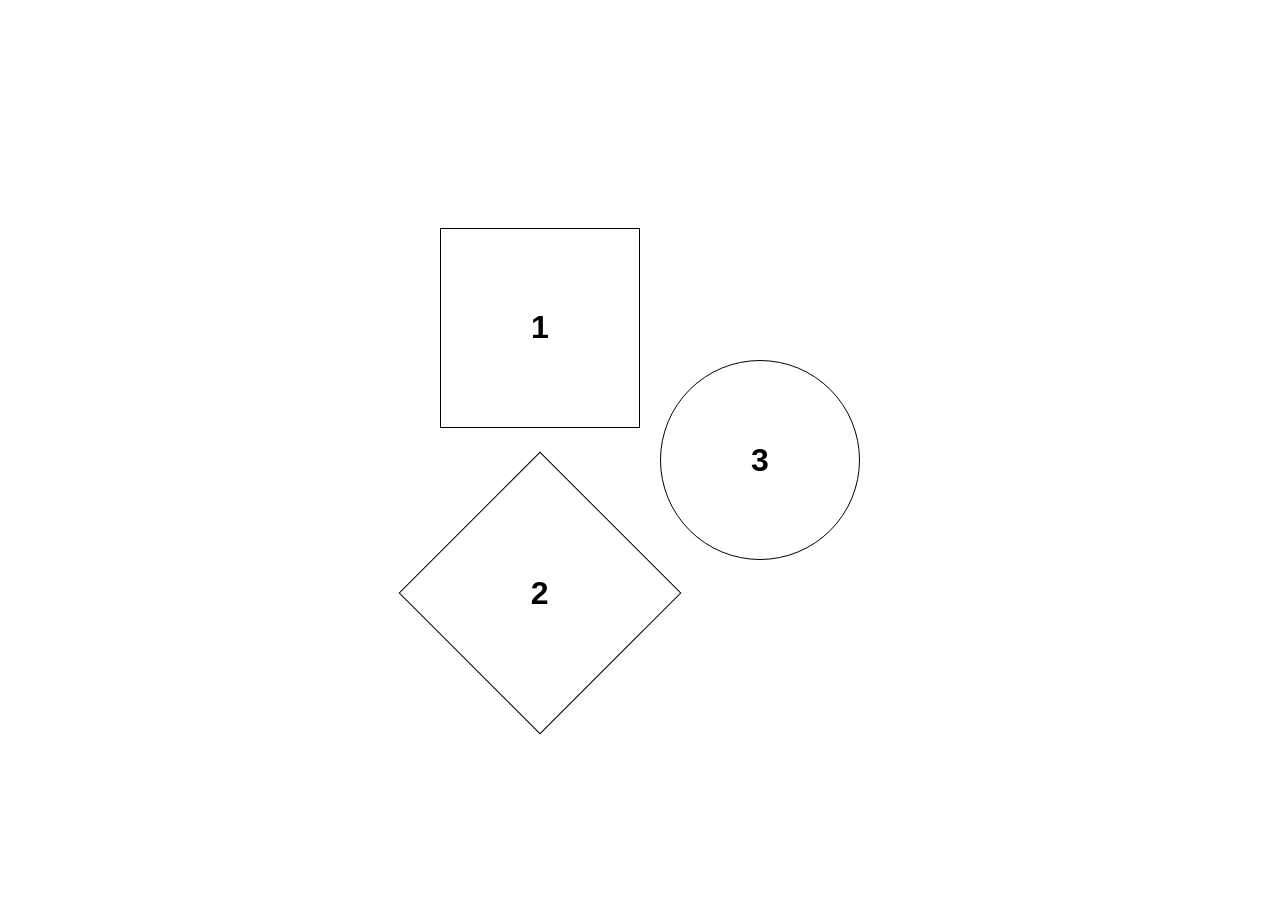
<file: Shapes/index.html>
<!DOCTYPE html>
<html lang="en">
<head>
    <meta charset="UTF-8">
    <meta name="viewport" content="width=device-width, initial-scale=1.0">
    <title>Shapes Game</title>
    <link rel="stylesheet" href="style.css">
</head>
<body>
    <div id="main">
        <div id="box">
        <div id="square" class="Shape"><h1>1</h1></div>
        <div id="diamond" class="Shape"><h1>2</h1></div>
        </div>
        <div id="circle" class="Shape"><h1>3</h1></div>
    </div>
</body>
</html>
</file>
<file: Shapes/style.css>
*{
    margin:0%;
    padding:0%;
    box-sizing: border-box;
}

html,body{
    height: 100%;
    width: 100%;
}

#main{
    height: 100%;
    width: 100%;
    display: flex;
    align-items: center;
    justify-content: center;
    font-family: Arial, Helvetica, sans-serif;
}

.Shape{
    margin-left: 20px; margin-top: 20px;
    height: 200px;
    width: 200px;
    border: 1px solid black;
    display:flex;
    align-items: center;
    justify-content: center;
}
#square:hover{
    background-color: blue;
}

#circle{
    border-radius: 50% ;
}
#circle:hover{
    background-color: red;
}
#diamond{
    rotate: 45deg;
    margin-top: 65px;
}
#diamond:hover{
    background-color: green;
}

#diamond h1{
    rotate: -45deg;
}
</file>
